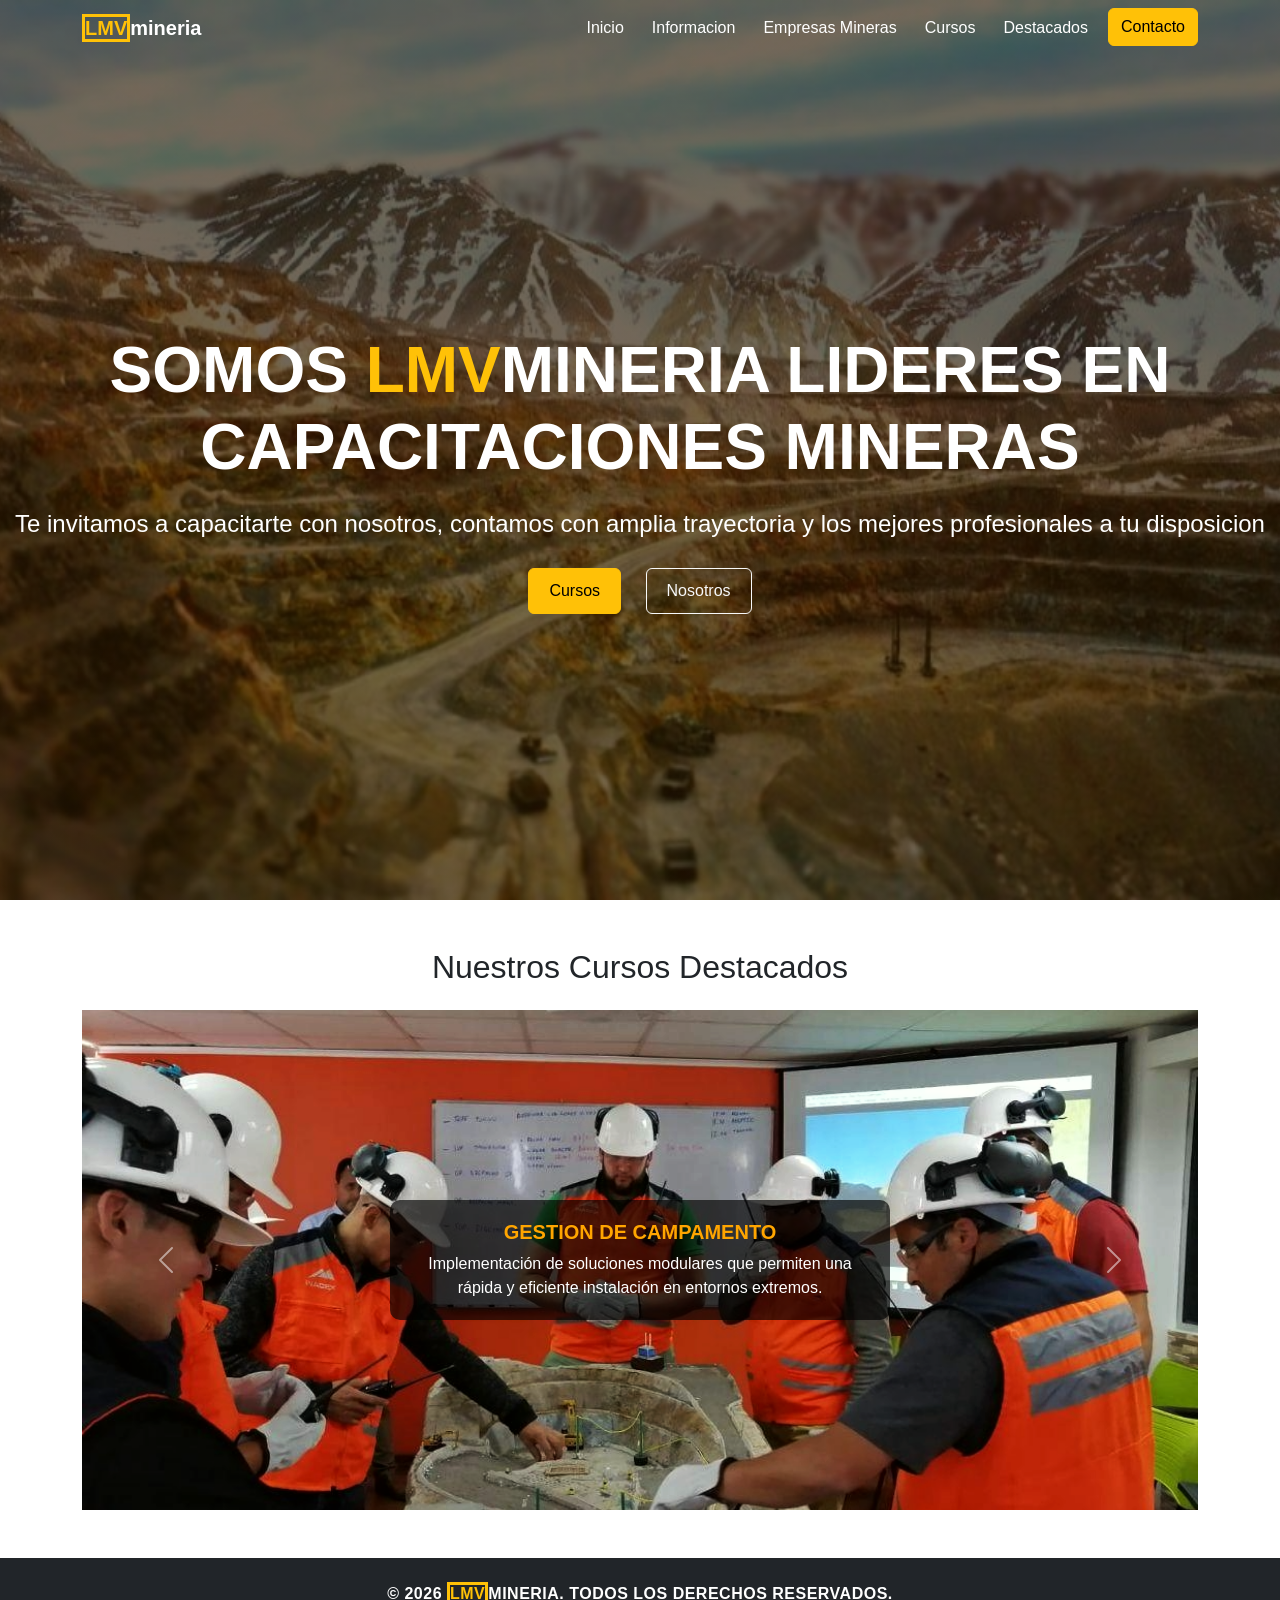
<file: Index.html>
<!DOCTYPE html>
<html lang="es">

<head>
  <meta charset="UTF-8" />
  <meta name="viewport" content="width=device-width, initial-scale=1" />
  <title>LMVmineria</title>
  <link href="https://cdn.jsdelivr.net/npm/bootstrap@5.3.8/dist/css/bootstrap.min.css" rel="stylesheet"
    integrity="sha384-sRIl4kxILFvY47J16cr9ZwB07vP4J8+LH7qKQnuqkuIAvNWLzeN8tE5YBujZqJLB" crossorigin="anonymous">
  <link rel="stylesheet" href="./css/styles.css">
</head>

<body>
  <!-- Navbar -->
  <header>
    <nav class="navbar navbar-expand-lg">
      <div class="container">
        <!-- Logo -->
        <a class="navbar-brand fw-bold" href="#"><spam class="text-warning border border-warning border-3">LMV</spam>mineria</a>
        <!-- Botón para colapsar en móviles -->
        <button class="navbar-toggler" type="button" data-bs-toggle="collapse" data-bs-target="#navbarNav"
          aria-controls="navbarNav" aria-expanded="false" aria-label="Toggle navigation">
          <span class="navbar-toggler-icon"></span>
        </button>
        <!-- Enlaces del menú -->
        <div class="collapse navbar-collapse" id="navbarNav">
          <ul class="navbar-nav ms-auto">
            <li class="nav-item">
              <a class="nav-link" href="#">Inicio</a>
            </li>
            <li class="nav-item">
              <a class="nav-link" href="#">Informacion</a>
            </li>
            <li class="nav-item">
              <a class="nav-link" href="#">Empresas Mineras</a>
            </li>
            <li class="nav-item">
              <a class="nav-link" href="#">Cursos</a>
            </li>
            <li class="nav-item">
              <a class="nav-link" href="#">Destacados</a>
            </li>
            <li class="nav-item">
              <a class="btn btn-warning" href="#">Contacto</a>
            </li>
          </ul>
        </div>
      </div>
    </nav>

    <!-- Sección Principal -->
    <section class="hero">
      <h1 class="text-uppercase">Somos <spam class="text-warning">LMV</spam>mineria lideres en capacitaciones mineras</h1>
      <p class="fs-4 fw-medium">Te invitamos a capacitarte con nosotros, contamos con amplia trayectoria y los mejores profesionales a tu
        disposicion</p>
      <div>
        <a href="#" class="btn btn-warning">Cursos</a>
        <a href="#" class="btn btn-outline-light">Nosotros</a>
      </div>
    </section>
  </header>
  <!-- Carrusel de Cursos Destacados -->
  <section class="container my-5">
    <h2 class="text-center mb-4">Nuestros Cursos Destacados</h2>
    <div id="cursoCarrusel" class="carousel slide" data-bs-ride="carousel">
      <div class="carousel-inner">
        <!-- Primer ítem del carrusel -->
        <div class="carousel-item active">
          <img src="./img/gestionCamp.png" class="d-block" alt="gestion de campamento">
          <div class="carousel-caption d-none d-md-block">
            <h5>Gestion de campamento</h5>
            <p>Implementación de soluciones modulares que permiten una rápida y eficiente instalación en entornos extremos.</p>
          </div>
        </div>
        <!-- Segundo ítem del carrusel -->
        <div class="carousel-item">
          <img src="./img/perfoVoladura.jpg" class="d-block" alt="Perforacion Y voladura">
          <div class="carousel-caption d-none d-md-block">
            <h5>Perforacion y voladura</h5>
            <p> Romper y excavar formaciones rocosas duras.</p>
          </div>
        </div>
        <!-- Tercer ítem del carrusel -->
        <div class="carousel-item">
          <img src="./img/minerales.jpg" class="d-block" alt="Proceso de Oro y Cobre">
          <div class="carousel-caption d-none d-md-block">
            <h5>Proceso de oro y cobre</h5>
            <p>Aborda los procesos clave para la obtención de metales puros</p>
          </div>
        </div>
      </div>
      <!-- Controles del carrusel -->
      <button class="carousel-control-prev" type="button" data-bs-target="#cursoCarrusel" data-bs-slide="prev">
        <span class="carousel-control-prev-icon" aria-hidden="true"></span>
        <span class="visually-hidden">Previous</span>
      </button>
      <button class="carousel-control-next" type="button" data-bs-target="#cursoCarrusel" data-bs-slide="next">
        <span class="carousel-control-next-icon" aria-hidden="true"></span>
        <span class="visually-hidden">Next</span>
      </button>
    </div>
  </section>

  <!-- Pie de página (Footer) -->
  <footer class="text-center py-4 bg-dark text-white">
    <p class="text-uppercase fw-bold">&copy; 2026 <spam class="text-warning border border-warning border-3">LMV</spam>mineria. Todos los derechos reservados.</p>
  </footer>
  <script src="https://cdn.jsdelivr.net/npm/bootstrap@5.3.8/dist/js/bootstrap.bundle.min.js"
    integrity="sha384-FKyoEForCGlyvwx9Hj09JcYn3nv7wiPVlz7YYwJrWVcXK/BmnVDxM+D2scQbITxI"
    crossorigin="anonymous"></script>
</body>

</html>
</file>
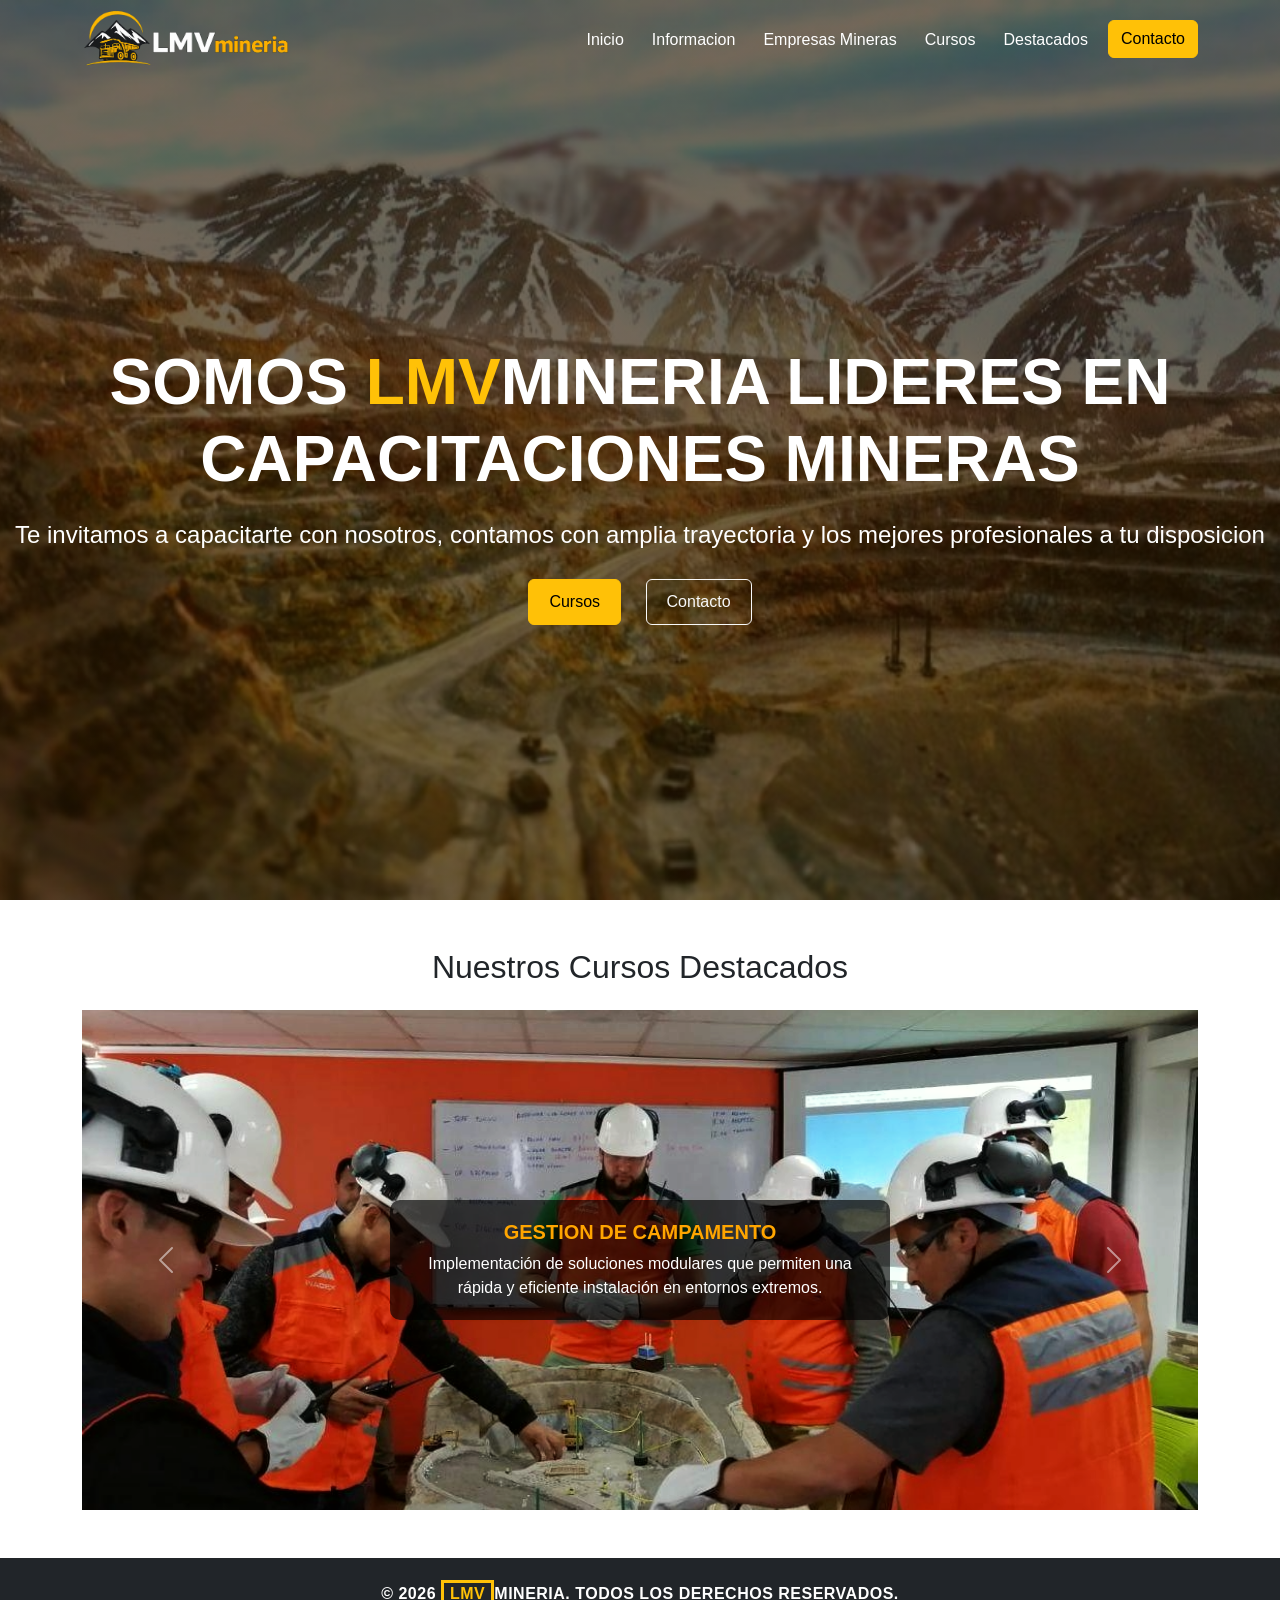
<file: index.html>
<!DOCTYPE html>
<html lang="es">

<head>
  <meta charset="UTF-8" />
  <meta name="viewport" content="width=device-width, initial-scale=1" />
  <title>LMVmineria - Capacitaciones para el sector minero</title>
  <meta name="description" content="LMVmineria brinda capacitaciones profesionales en gestión de campamento, perforación y voladura, y procesamiento de minerales para el sector minero de San Juan, Argentina.">
  <meta name="keywords" content="capacitaciones mineras, cursos minería San Juan, gestión de campamento, perforación y voladura, procesamiento de minerales, empresas mineras San Juan">
  <meta name="author" content="LeanRMV">
  <link rel="canonical" href="https://lmvmineria.com/">
  <!-- Open Graph -->
  <meta property="og:title" content="LMVmineria - Capacitaciones para el sector minero">
  <meta property="og:description" content="Capacitaciones profesionales para el sector minero de San Juan, Argentina.">
  <meta property="og:image" content="./img/logoPagina.png">
  <meta property="og:type" content="website">
  <link rel="shortcut icon" href="./img/logoPagina.png" type="image/png">
  <link href="https://cdn.jsdelivr.net/npm/bootstrap@5.3.8/dist/css/bootstrap.min.css" rel="stylesheet"
    integrity="sha384-sRIl4kxILFvY47J16cr9ZwB07vP4J8+LH7qKQnuqkuIAvNWLzeN8tE5YBujZqJLB" crossorigin="anonymous">
  <link rel="stylesheet" href="./css/styles.css">
</head>

<body>
  <!-- Navbar -->
  <header>
    <nav class="navbar navbar-expand-lg" data-bs-theme="dark">
      <div class="container">
        <!-- Logo -->
        <img src="./img/logoPagina.png" alt="Logo de LMVmineria" class="logo">
        <!-- Botón para colapsar en móviles -->
        <button class="navbar-toggler" type="button" data-bs-toggle="collapse" data-bs-target="#navbarNav"
          aria-controls="navbarNav" aria-expanded="false" aria-label="Toggle navigation">
          <span class="navbar-toggler-icon"></span>
        </button>
        <!-- Enlaces del menú -->
        <div class="collapse navbar-collapse" id="navbarNav">
          <ul class="navbar-nav ms-auto">
            <li class="nav-item">
              <a class="nav-link" href="./index.html">Inicio</a>
            </li>
            <li class="nav-item">
              <a class="nav-link" href="pages/Informacion.html">Informacion</a>
            </li>
            <li class="nav-item">
              <a class="nav-link" href="pages/Empresas.html">Empresas Mineras</a>
            </li>
            <li class="nav-item">
              <a class="nav-link" href="pages/Cursos.html">Cursos</a>
            </li>
            <li class="nav-item">
              <a class="nav-link" href="#Destacados">Destacados</a>
            </li>
            <li class="nav-item">
              <a class="btn btn-warning" href="pages/Contacto.html">Contacto</a>
            </li>
          </ul>
        </div>
      </div>
    </nav>

    <!-- Sección Principal -->
    <section class="hero">
      <h1 class="text-uppercase">Somos <span class="text-warning">LMV</span>mineria lideres en capacitaciones mineras</h1>
      <p class="fs-4 fw-medium">Te invitamos a capacitarte con nosotros, contamos con amplia trayectoria y los mejores profesionales a tu
        disposicion</p>
      <div>
        <a href="pages/Cursos.html" class="btn btn-warning">Cursos</a>
        <a href="pages/Contacto.html" class="btn btn-outline-light">Contacto</a>
      </div>
    </section>
  </header>
  <main>
  <!-- Carrusel de Cursos Destacados -->
  <section class="container my-5" id="Destacados">
    <h2 class="text-center mb-4">Nuestros Cursos Destacados</h2>
    <div id="cursoCarrusel" class="carousel slide" data-bs-ride="carousel">
      <div class="carousel-inner">
        <!-- Primer ítem del carrusel -->
        <div class="carousel-item active">
          <img src="./img/gestionCamp.png" class="d-block" alt="gestion de campamento">
          <div class="carousel-caption">
            <h5>Gestion de campamento</h5>
            <p>Implementación de soluciones modulares que permiten una rápida y eficiente instalación en entornos extremos.</p>
          </div>
        </div>
        <!-- Segundo ítem del carrusel -->
        <div class="carousel-item">
          <img src="./img/perfoVoladura.jpg" class="d-block" alt="Perforacion Y voladura">
          <div class="carousel-caption">
            <h5>Perforacion y voladura</h5>
            <p> Romper y excavar formaciones rocosas duras.</p>
          </div>
        </div>
        <!-- Tercer ítem del carrusel -->
        <div class="carousel-item">
          <img src="./img/minerales.jpg" class="d-block" alt="Proceso de Oro y Cobre">
          <div class="carousel-caption">
            <h5>Proceso de oro y cobre</h5>
            <p>Aborda los procesos clave para la obtención de metales puros</p>
          </div>
        </div>
      </div>
      <!-- Controles del carrusel -->
      <button class="carousel-control-prev" type="button" data-bs-target="#cursoCarrusel" data-bs-slide="prev">
        <span class="carousel-control-prev-icon" aria-hidden="true"></span>
        <span class="visually-hidden">Previous</span>
      </button>
      <button class="carousel-control-next" type="button" data-bs-target="#cursoCarrusel" data-bs-slide="next">
        <span class="carousel-control-next-icon" aria-hidden="true"></span>
        <span class="visually-hidden">Next</span>
      </button>
    </div>
  </section>
  </main>

  <!-- Pie de página (Footer) -->
  <footer class="text-center py-4 bg-dark text-white">
    <p class="text-uppercase fw-bold">&copy; 2026 <span class="text-warning border border-warning border-3">LMV</span>mineria. Todos los derechos reservados.</p>
  </footer>
  <script src="https://cdn.jsdelivr.net/npm/bootstrap@5.3.8/dist/js/bootstrap.bundle.min.js"
    integrity="sha384-FKyoEForCGlyvwx9Hj09JcYn3nv7wiPVlz7YYwJrWVcXK/BmnVDxM+D2scQbITxI"
    crossorigin="anonymous"></script>
</body>

</html>
</file>
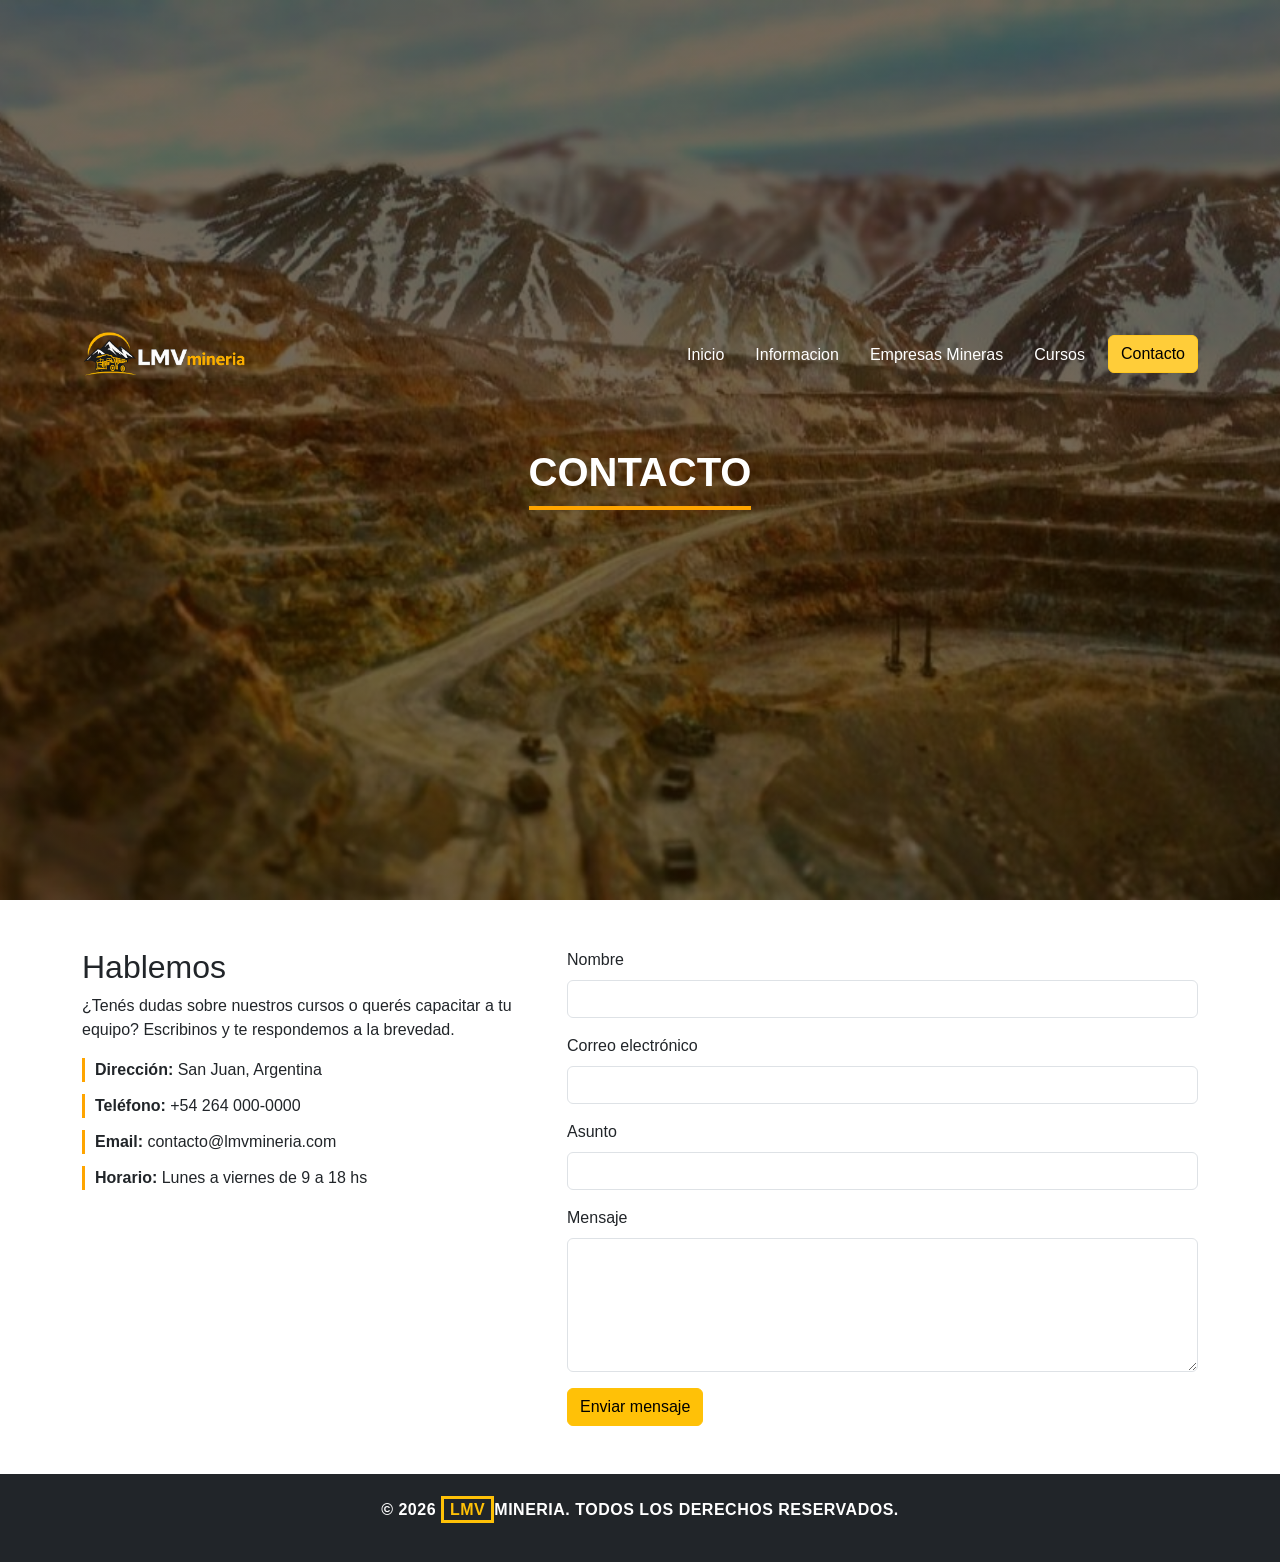
<file: pages/Contacto.html>
<!DOCTYPE html>
<html lang="es">

<head>
    <meta charset="UTF-8" />
    <meta name="viewport" content="width=device-width, initial-scale=1" />
    <title>Contacto - LMVmineria</title>
    <meta name="description" content="Contactate con LMVmineria para consultas sobre nuestros cursos de capacitación minera en San Juan, Argentina.">
    <meta name="keywords" content="contacto LMVmineria, consultas cursos mineria San Juan">
    <meta name="author" content="LeanRMV">
    <link rel="canonical" href="https://lmvmineria.com/pages/Contacto.html">
    <meta property="og:title" content="Contacto - LMVmineria">
    <meta property="og:description" content="Contactate con LMVmineria.">
    <meta property="og:image" content="../img/logoPagina.png">
    <meta property="og:type" content="website">
    <link rel="shortcut icon" href="../img/logoPagina.png" type="image/png">
    <link href="https://cdn.jsdelivr.net/npm/bootstrap@5.3.8/dist/css/bootstrap.min.css" rel="stylesheet"
        integrity="sha384-sRIl4kxILFvY47J16cr9ZwB07vP4J8+LH7qKQnuqkuIAvNWLzeN8tE5YBujZqJLB" crossorigin="anonymous">
    <link rel="stylesheet" href="../css/styles.css">
</head>

<body>
    <header class="subpage-header">
        <nav class="navbar navbar-expand-lg" data-bs-theme="dark">
            <div class="container">
                <a href="../index.html">
                    <img src="../img/logoPagina.png" alt="Logo de LMVmineria" class="logo">
                </a>
                <button class="navbar-toggler" type="button" data-bs-toggle="collapse" data-bs-target="#navbarNav"
                    aria-controls="navbarNav" aria-expanded="false" aria-label="Toggle navigation">
                    <span class="navbar-toggler-icon"></span>
                </button>
                <div class="collapse navbar-collapse" id="navbarNav">
                    <ul class="navbar-nav ms-auto">
                        <li class="nav-item">
                            <a class="nav-link" href="../index.html">Inicio</a>
                        </li>
                        <li class="nav-item">
                            <a class="nav-link" href="Informacion.html">Informacion</a>
                        </li>
                        <li class="nav-item">
                            <a class="nav-link" href="Empresas.html">Empresas Mineras</a>
                        </li>
                        <li class="nav-item">
                            <a class="nav-link" href="Cursos.html">Cursos</a>
                        </li>
                        <li class="nav-item">
                            <a class="btn btn-warning active" aria-current="page" href="Contacto.html">Contacto</a>
                        </li>
                    </ul>
                </div>
            </div>
        </nav>
        <div class="subpage-hero">
            <h1 class="text-uppercase">Contacto</h1>
        </div>
    </header>

    <main class="container my-5">
        <div class="row g-5">
            <div class="col-md-5">
                <h2>Hablemos</h2>
                <p>¿Tenés dudas sobre nuestros cursos o querés capacitar a tu equipo? Escribinos y te
                    respondemos a la brevedad.</p>
                <ul class="list-unstyled contacto-datos">
                    <li><strong>Dirección:</strong> San Juan, Argentina</li>
                    <li><strong>Teléfono:</strong> +54 264 000-0000</li>
                    <li><strong>Email:</strong> contacto@lmvmineria.com</li>
                    <li><strong>Horario:</strong> Lunes a viernes de 9 a 18 hs</li>
                </ul>
            </div>
            <div class="col-md-7">
                <form action="#" method="post" class="contacto-form">
                    <div class="mb-3">
                        <label for="nombre" class="form-label">Nombre</label>
                        <input type="text" class="form-control" id="nombre" name="nombre" required>
                    </div>
                    <div class="mb-3">
                        <label for="email" class="form-label">Correo electrónico</label>
                        <input type="email" class="form-control" id="email" name="email" required>
                    </div>
                    <div class="mb-3">
                        <label for="asunto" class="form-label">Asunto</label>
                        <input type="text" class="form-control" id="asunto" name="asunto">
                    </div>
                    <div class="mb-3">
                        <label for="mensaje" class="form-label">Mensaje</label>
                        <textarea class="form-control" id="mensaje" name="mensaje" rows="5" required></textarea>
                    </div>
                    <button type="submit" class="btn btn-warning">Enviar mensaje</button>
                </form>
            </div>
        </div>
    </main>

    <footer class="text-center py-4 bg-dark text-white">
        <p class="text-uppercase fw-bold">&copy; 2026 <span class="text-warning border border-warning border-3">LMV</span>mineria. Todos los derechos reservados.</p>
    </footer>
    <script src="https://cdn.jsdelivr.net/npm/bootstrap@5.3.8/dist/js/bootstrap.bundle.min.js"
        integrity="sha384-FKyoEForCGlyvwx9Hj09JcYn3nv7wiPVlz7YYwJrWVcXK/BmnVDxM+D2scQbITxI"
        crossorigin="anonymous"></script>
</body>

</html>
</file>
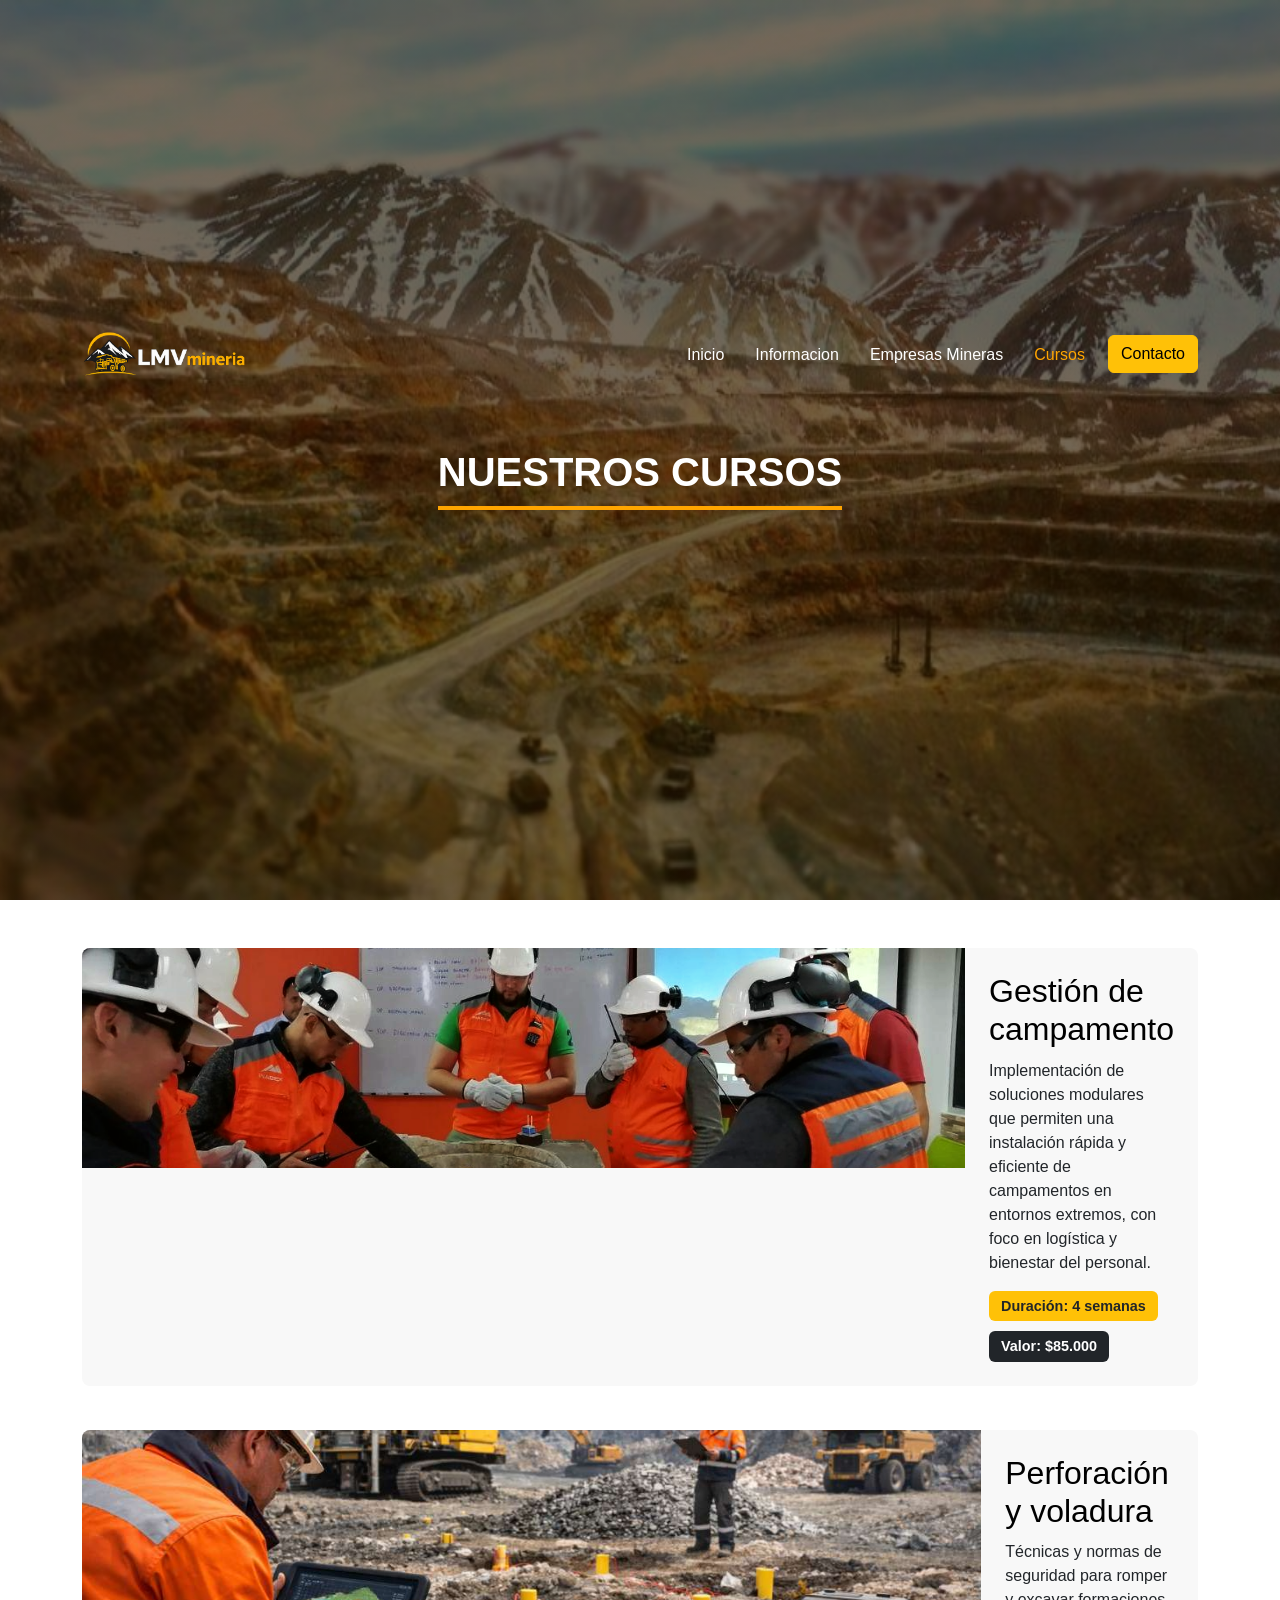
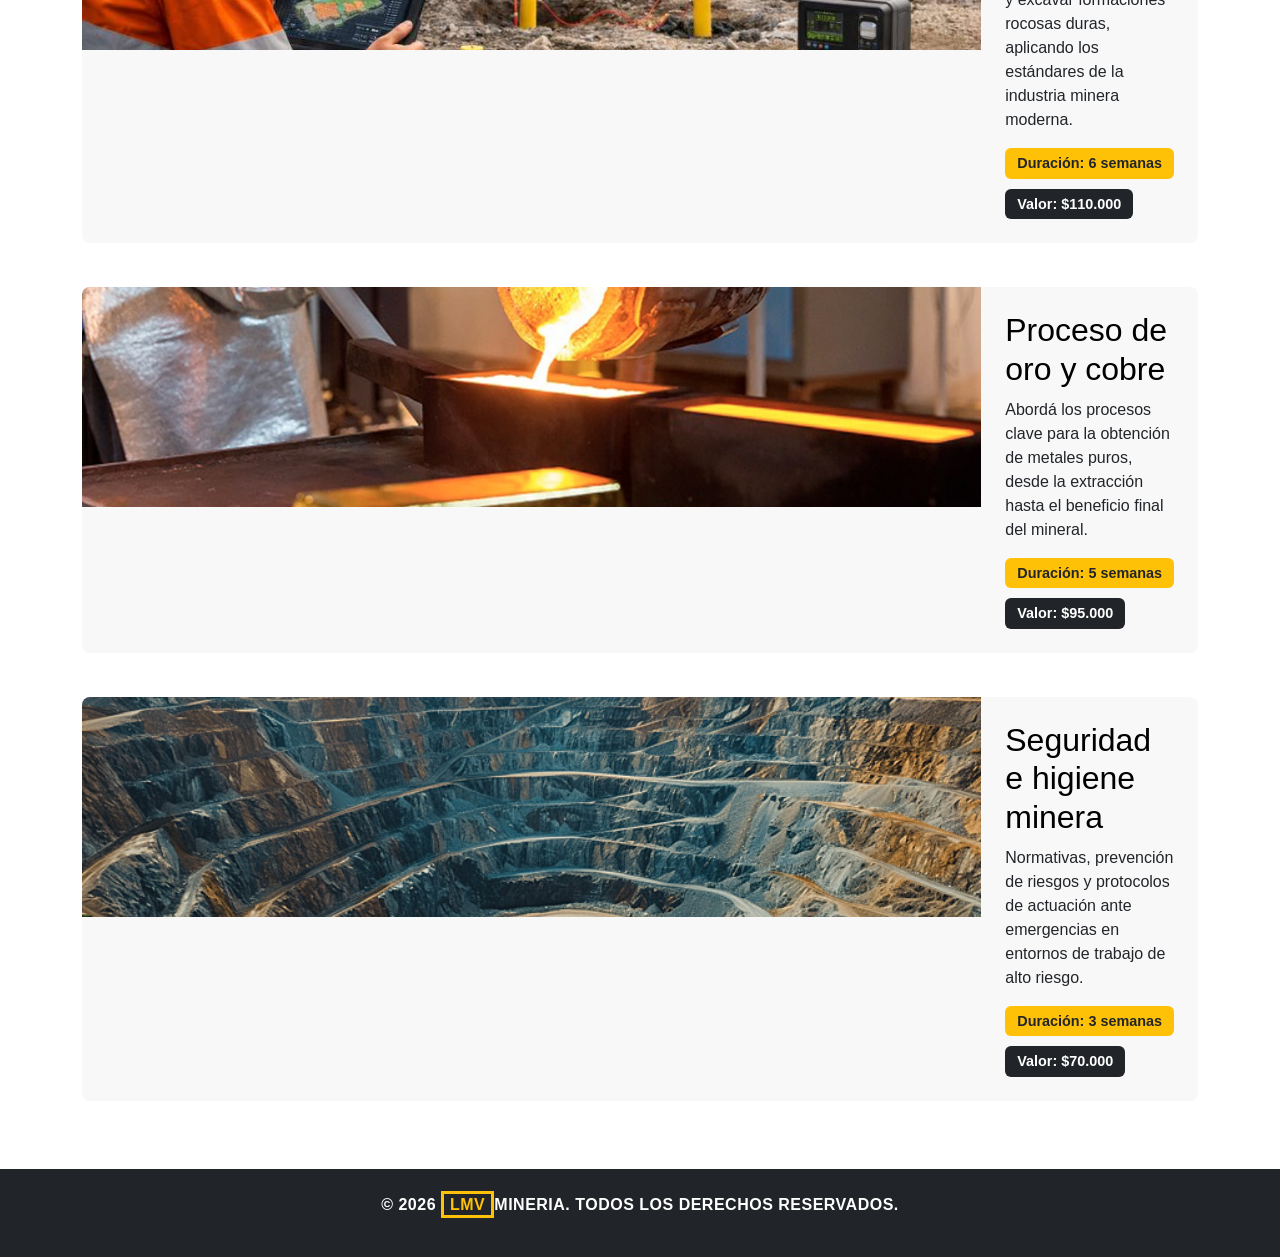
<file: pages/Cursos.html>
<!DOCTYPE html>
<html lang="es">

<head>
    <meta charset="UTF-8" />
    <meta name="viewport" content="width=device-width, initial-scale=1" />
    <title>Cursos - LMVmineria</title>
    <meta name="description" content="Conocé nuestros cursos de capacitación minera: gestión de campamento, perforación y voladura, procesamiento de minerales y seguridad. Duración y valores.">
    <meta name="keywords" content="cursos mineria, capacitacion minera San Juan, curso perforacion y voladura, curso gestion de campamento">
    <meta name="author" content="LeanRMV">
    <link rel="canonical" href="https://lmvmineria.com/pages/Cursos.html">
    <meta property="og:title" content="Cursos - LMVmineria">
    <meta property="og:description" content="Cursos de capacitación para el sector minero de San Juan.">
    <meta property="og:image" content="../img/logoPagina.png">
    <meta property="og:type" content="website">
    <link rel="shortcut icon" href="../img/logoPagina.png" type="image/png">
    <link href="https://cdn.jsdelivr.net/npm/bootstrap@5.3.8/dist/css/bootstrap.min.css" rel="stylesheet"
        integrity="sha384-sRIl4kxILFvY47J16cr9ZwB07vP4J8+LH7qKQnuqkuIAvNWLzeN8tE5YBujZqJLB" crossorigin="anonymous">
    <link rel="stylesheet" href="../css/styles.css">
</head>

<body>
    <header class="subpage-header">
        <nav class="navbar navbar-expand-lg" data-bs-theme="dark">
            <div class="container">
                <a href="../index.html">
                    <img src="../img/logoPagina.png" alt="Logo de LMVmineria" class="logo">
                </a>
                <button class="navbar-toggler" type="button" data-bs-toggle="collapse" data-bs-target="#navbarNav"
                    aria-controls="navbarNav" aria-expanded="false" aria-label="Toggle navigation">
                    <span class="navbar-toggler-icon"></span>
                </button>
                <div class="collapse navbar-collapse" id="navbarNav">
                    <ul class="navbar-nav ms-auto">
                        <li class="nav-item">
                            <a class="nav-link" href="../index.html">Inicio</a>
                        </li>
                        <li class="nav-item">
                            <a class="nav-link" href="Informacion.html">Informacion</a>
                        </li>
                        <li class="nav-item">
                            <a class="nav-link" href="Empresas.html">Empresas Mineras</a>
                        </li>
                        <li class="nav-item">
                            <a class="nav-link active" aria-current="page" href="Cursos.html">Cursos</a>
                        </li>
                        <li class="nav-item">
                            <a class="btn btn-warning" href="Contacto.html">Contacto</a>
                        </li>
                    </ul>
                </div>
            </div>
        </nav>
        <div class="subpage-hero">
            <h1 class="text-uppercase">Nuestros Cursos</h1>
        </div>
    </header>

    <main class="container my-5">
        <div class="row g-4">

            <div class="col-12">
                <article class="curso-card d-flex flex-column flex-md-row">
                    <img src="../img/gestionCamp.png" alt="Gestión de campamento minero" class="curso-img">
                    <div class="curso-info p-4">
                        <h2>Gestión de campamento</h2>
                        <p>Implementación de soluciones modulares que permiten una instalación rápida y eficiente
                            de campamentos en entornos extremos, con foco en logística y bienestar del personal.</p>
                        <div class="curso-meta">
                            <span class="badge bg-warning text-dark">Duración: 4 semanas</span>
                            <span class="badge bg-dark">Valor: $85.000</span>
                        </div>
                    </div>
                </article>
            </div>

            <div class="col-12">
                <article class="curso-card d-flex flex-column flex-md-row">
                    <img src="../img/perfoVoladura.jpg" alt="Curso de perforación y voladura" class="curso-img">
                    <div class="curso-info p-4">
                        <h2>Perforación y voladura</h2>
                        <p>Técnicas y normas de seguridad para romper y excavar formaciones rocosas duras,
                            aplicando los estándares de la industria minera moderna.</p>
                        <div class="curso-meta">
                            <span class="badge bg-warning text-dark">Duración: 6 semanas</span>
                            <span class="badge bg-dark">Valor: $110.000</span>
                        </div>
                    </div>
                </article>
            </div>

            <div class="col-12">
                <article class="curso-card d-flex flex-column flex-md-row">
                    <img src="../img/minerales.jpg" alt="Curso de proceso de oro y cobre" class="curso-img">
                    <div class="curso-info p-4">
                        <h2>Proceso de oro y cobre</h2>
                        <p>Abordá los procesos clave para la obtención de metales puros, desde la extracción
                            hasta el beneficio final del mineral.</p>
                        <div class="curso-meta">
                            <span class="badge bg-warning text-dark">Duración: 5 semanas</span>
                            <span class="badge bg-dark">Valor: $95.000</span>
                        </div>
                    </div>
                </article>
            </div>

            <div class="col-12">
                <article class="curso-card d-flex flex-column flex-md-row">
                    <img src="../img/backgroundMina.jpg" alt="Curso de seguridad e higiene minera" class="curso-img">
                    <div class="curso-info p-4">
                        <h2>Seguridad e higiene minera</h2>
                        <p>Normativas, prevención de riesgos y protocolos de actuación ante emergencias en
                            entornos de trabajo de alto riesgo.</p>
                        <div class="curso-meta">
                            <span class="badge bg-warning text-dark">Duración: 3 semanas</span>
                            <span class="badge bg-dark">Valor: $70.000</span>
                        </div>
                    </div>
                </article>
            </div>

        </div>
    </main>

    <footer class="text-center py-4 bg-dark text-white">
        <p class="text-uppercase fw-bold">&copy; 2026 <span class="text-warning border border-warning border-3">LMV</span>mineria. Todos los derechos reservados.</p>
    </footer>
    <script src="https://cdn.jsdelivr.net/npm/bootstrap@5.3.8/dist/js/bootstrap.bundle.min.js"
        integrity="sha384-FKyoEForCGlyvwx9Hj09JcYn3nv7wiPVlz7YYwJrWVcXK/BmnVDxM+D2scQbITxI"
        crossorigin="anonymous"></script>
</body>

</html>
</file>
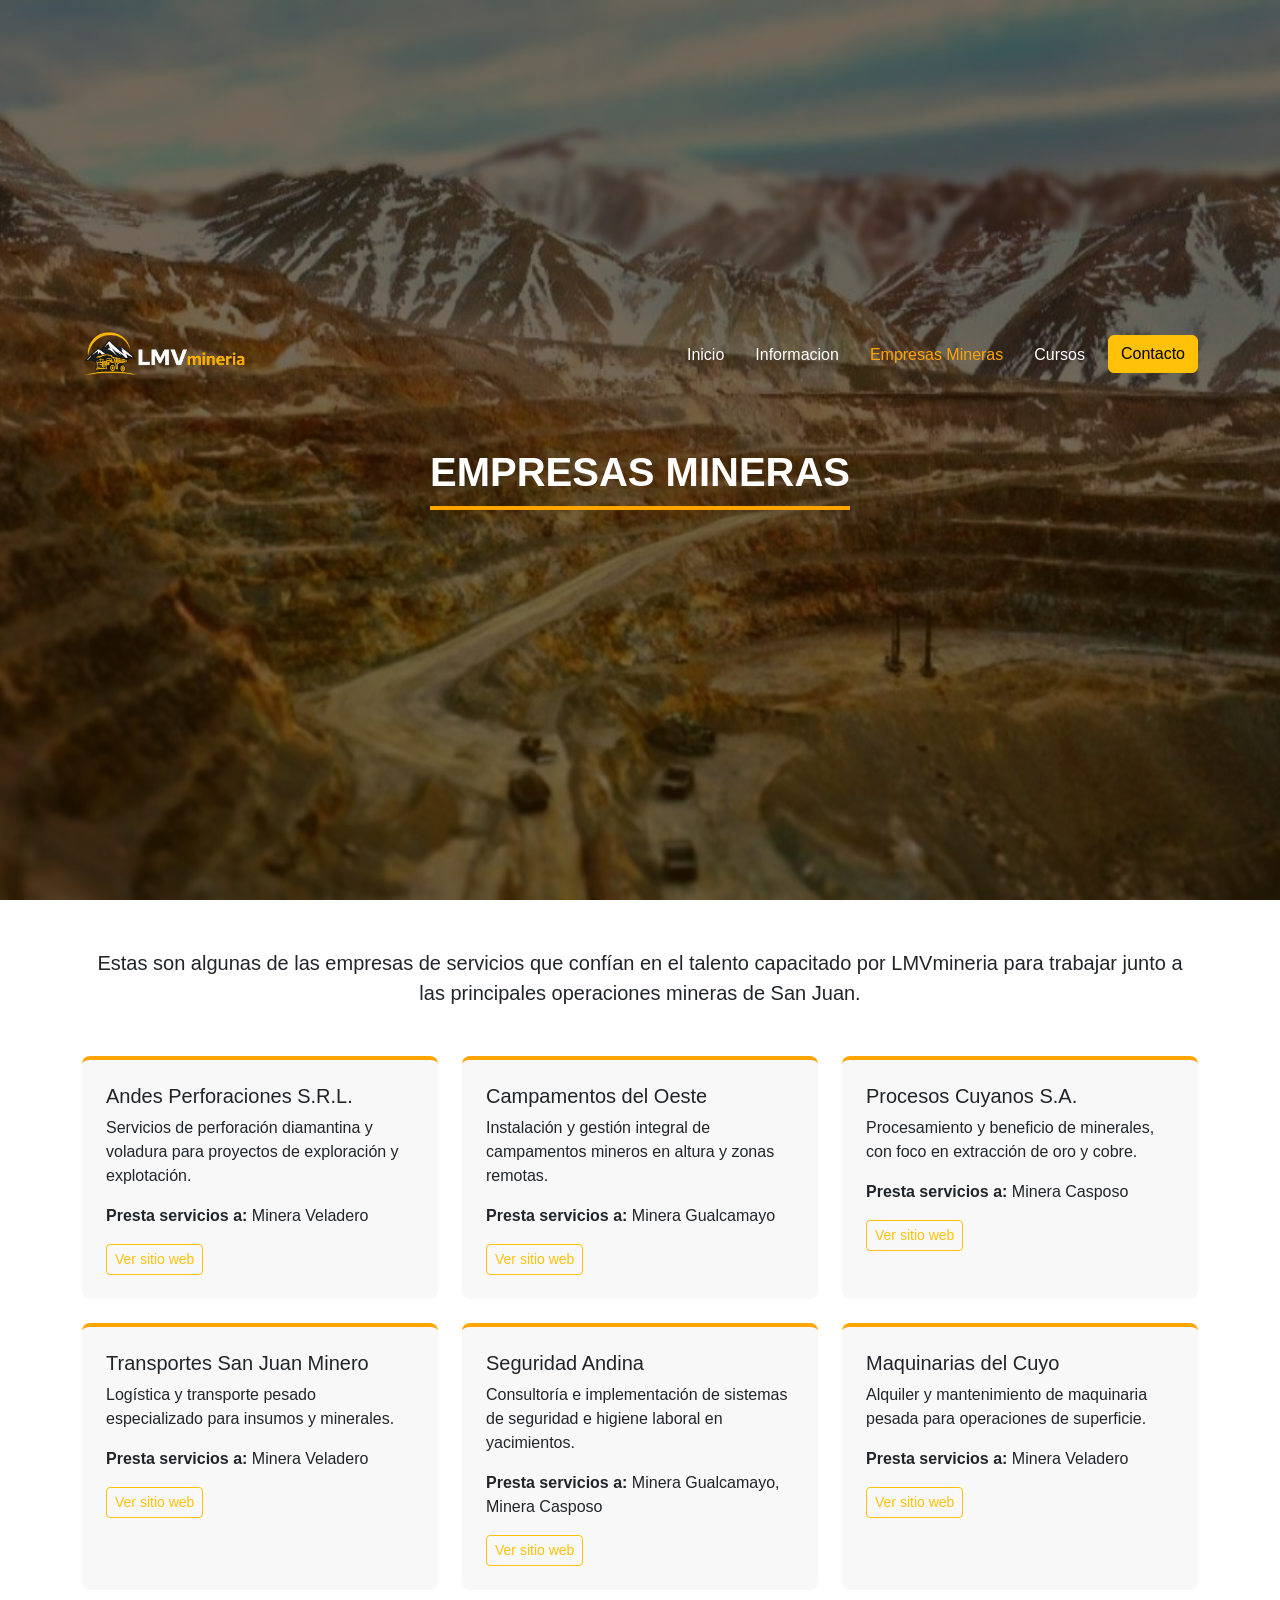
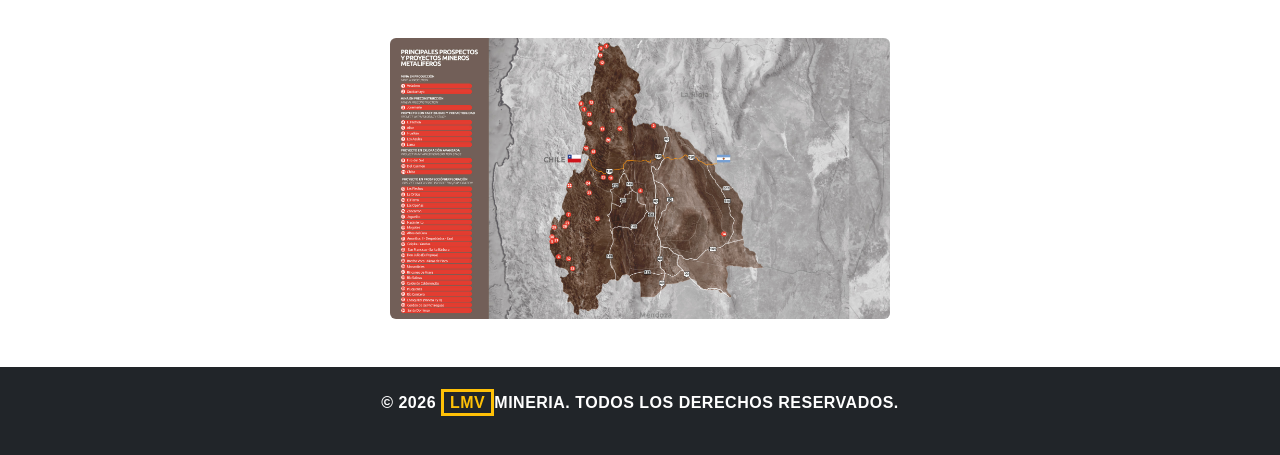
<file: pages/Empresas.html>
<!DOCTYPE html>
<html lang="es">

<head>
    <meta charset="UTF-8" />
    <meta name="viewport" content="width=device-width, initial-scale=1" />
    <title>Empresas Mineras - LMVmineria</title>
    <meta name="description" content="Conocé las empresas que prestan servicios a la industria minera de San Juan, Argentina, y a qué mineras asisten.">
    <meta name="keywords" content="empresas mineras San Juan, proveedores mineros, servicios mineria San Juan Argentina">
    <meta name="author" content="LeanRMV">
    <link rel="canonical" href="https://lmvmineria.com/pages/Empresas.html">
    <meta property="og:title" content="Empresas Mineras - LMVmineria">
    <meta property="og:description" content="Empresas proveedoras de servicios a la industria minera de San Juan.">
    <meta property="og:image" content="../img/logoPagina.png">
    <meta property="og:type" content="website">
    <link rel="shortcut icon" href="../img/logoPagina.png" type="image/png">
    <link href="https://cdn.jsdelivr.net/npm/bootstrap@5.3.8/dist/css/bootstrap.min.css" rel="stylesheet"
        integrity="sha384-sRIl4kxILFvY47J16cr9ZwB07vP4J8+LH7qKQnuqkuIAvNWLzeN8tE5YBujZqJLB" crossorigin="anonymous">
    <link rel="stylesheet" href="../css/styles.css">
</head>

<body>
    <header class="subpage-header">
        <nav class="navbar navbar-expand-lg" data-bs-theme="dark">
            <div class="container">
                <a href="../index.html">
                    <img src="../img/logoPagina.png" alt="Logo de LMVmineria" class="logo">
                </a>
                <button class="navbar-toggler" type="button" data-bs-toggle="collapse" data-bs-target="#navbarNav"
                    aria-controls="navbarNav" aria-expanded="false" aria-label="Toggle navigation">
                    <span class="navbar-toggler-icon"></span>
                </button>
                <div class="collapse navbar-collapse" id="navbarNav">
                    <ul class="navbar-nav ms-auto">
                        <li class="nav-item">
                            <a class="nav-link" href="../index.html">Inicio</a>
                        </li>
                        <li class="nav-item">
                            <a class="nav-link" href="Informacion.html">Informacion</a>
                        </li>
                        <li class="nav-item">
                            <a class="nav-link active" aria-current="page" href="Empresas.html">Empresas Mineras</a>
                        </li>
                        <li class="nav-item">
                            <a class="nav-link" href="Cursos.html">Cursos</a>
                        </li>
                        <li class="nav-item">
                            <a class="btn btn-warning" href="Contacto.html">Contacto</a>
                        </li>
                    </ul>
                </div>
            </div>
        </nav>
        <div class="subpage-hero">
            <h1 class="text-uppercase">Empresas Mineras</h1>
        </div>
    </header>

    <main class="container my-5">
        <p class="text-center mb-5 fs-5">
            Estas son algunas de las empresas de servicios que confían en el talento capacitado por LMVmineria
            para trabajar junto a las principales operaciones mineras de San Juan.
        </p>

        <div class="row g-4">

            <div class="col-md-6 col-lg-4">
                <article class="empresa-card p-4 h-100">
                    <h2 class="h4">Andes Perforaciones S.R.L.</h2>
                    <p>Servicios de perforación diamantina y voladura para proyectos de exploración y explotación.</p>
                    <p><strong>Presta servicios a:</strong> Minera Veladero</p>
                    <a href="./Empresas.html" class="btn btn-outline-warning btn-sm" target="_blank" rel="noopener">Ver sitio web</a>
                </article>
            </div>

            <div class="col-md-6 col-lg-4">
                <article class="empresa-card p-4 h-100">
                    <h2 class="h4">Campamentos del Oeste</h2>
                    <p>Instalación y gestión integral de campamentos mineros en altura y zonas remotas.</p>
                    <p><strong>Presta servicios a:</strong> Minera Gualcamayo</p>
                    <a href="./Empresas.html" class="btn btn-outline-warning btn-sm" target="_blank" rel="noopener">Ver sitio web</a>
                </article>
            </div>

            <div class="col-md-6 col-lg-4">
                <article class="empresa-card p-4 h-100">
                    <h2 class="h4">Procesos Cuyanos S.A.</h2>
                    <p>Procesamiento y beneficio de minerales, con foco en extracción de oro y cobre.</p>
                    <p><strong>Presta servicios a:</strong> Minera Casposo</p>
                    <a href="./Empresas.html" class="btn btn-outline-warning btn-sm" target="_blank" rel="noopener">Ver sitio web</a>
                </article>
            </div>

            <div class="col-md-6 col-lg-4">
                <article class="empresa-card p-4 h-100">
                    <h2 class="h4">Transportes San Juan Minero</h2>
                    <p>Logística y transporte pesado especializado para insumos y minerales.</p>
                    <p><strong>Presta servicios a:</strong> Minera Veladero</p>
                    <a href="./Empresas.html" class="btn btn-outline-warning btn-sm" target="_blank" rel="noopener">Ver sitio web</a>
                </article>
            </div>

            <div class="col-md-6 col-lg-4">
                <article class="empresa-card p-4 h-100">
                    <h2 class="h4">Seguridad Andina</h2>
                    <p>Consultoría e implementación de sistemas de seguridad e higiene laboral en yacimientos.</p>
                    <p><strong>Presta servicios a:</strong> Minera Gualcamayo, Minera Casposo</p>
                    <a href="./Empresas.html" class="btn btn-outline-warning btn-sm" target="_blank" rel="noopener">Ver sitio web</a>
                </article>
            </div>

            <div class="col-md-6 col-lg-4">
                <article class="empresa-card p-4 h-100">
                    <h2 class="h4">Maquinarias del Cuyo</h2>
                    <p>Alquiler y mantenimiento de maquinaria pesada para operaciones de superficie.</p>
                    <p><strong>Presta servicios a:</strong> Minera Veladero</p>
                    <a href="./Empresas.html" class="btn btn-outline-warning btn-sm" target="_blank" rel="noopener">Ver sitio web</a>
                </article>
            </div>

        </div>

        <div class="text-center mt-5">
            <img src="../img/mapaSJ.png" alt="Mapa de la provincia de San Juan con zonas mineras" class="img-fluid rounded mapa-img">
        </div>
    </main>

    <footer class="text-center py-4 bg-dark text-white">
        <p class="text-uppercase fw-bold">&copy; 2026 <span class="text-warning border border-warning border-3">LMV</span>mineria. Todos los derechos reservados.</p>
    </footer>
    <script src="https://cdn.jsdelivr.net/npm/bootstrap@5.3.8/dist/js/bootstrap.bundle.min.js"
        integrity="sha384-FKyoEForCGlyvwx9Hj09JcYn3nv7wiPVlz7YYwJrWVcXK/BmnVDxM+D2scQbITxI"
        crossorigin="anonymous"></script>
</body>

</html>
</file>
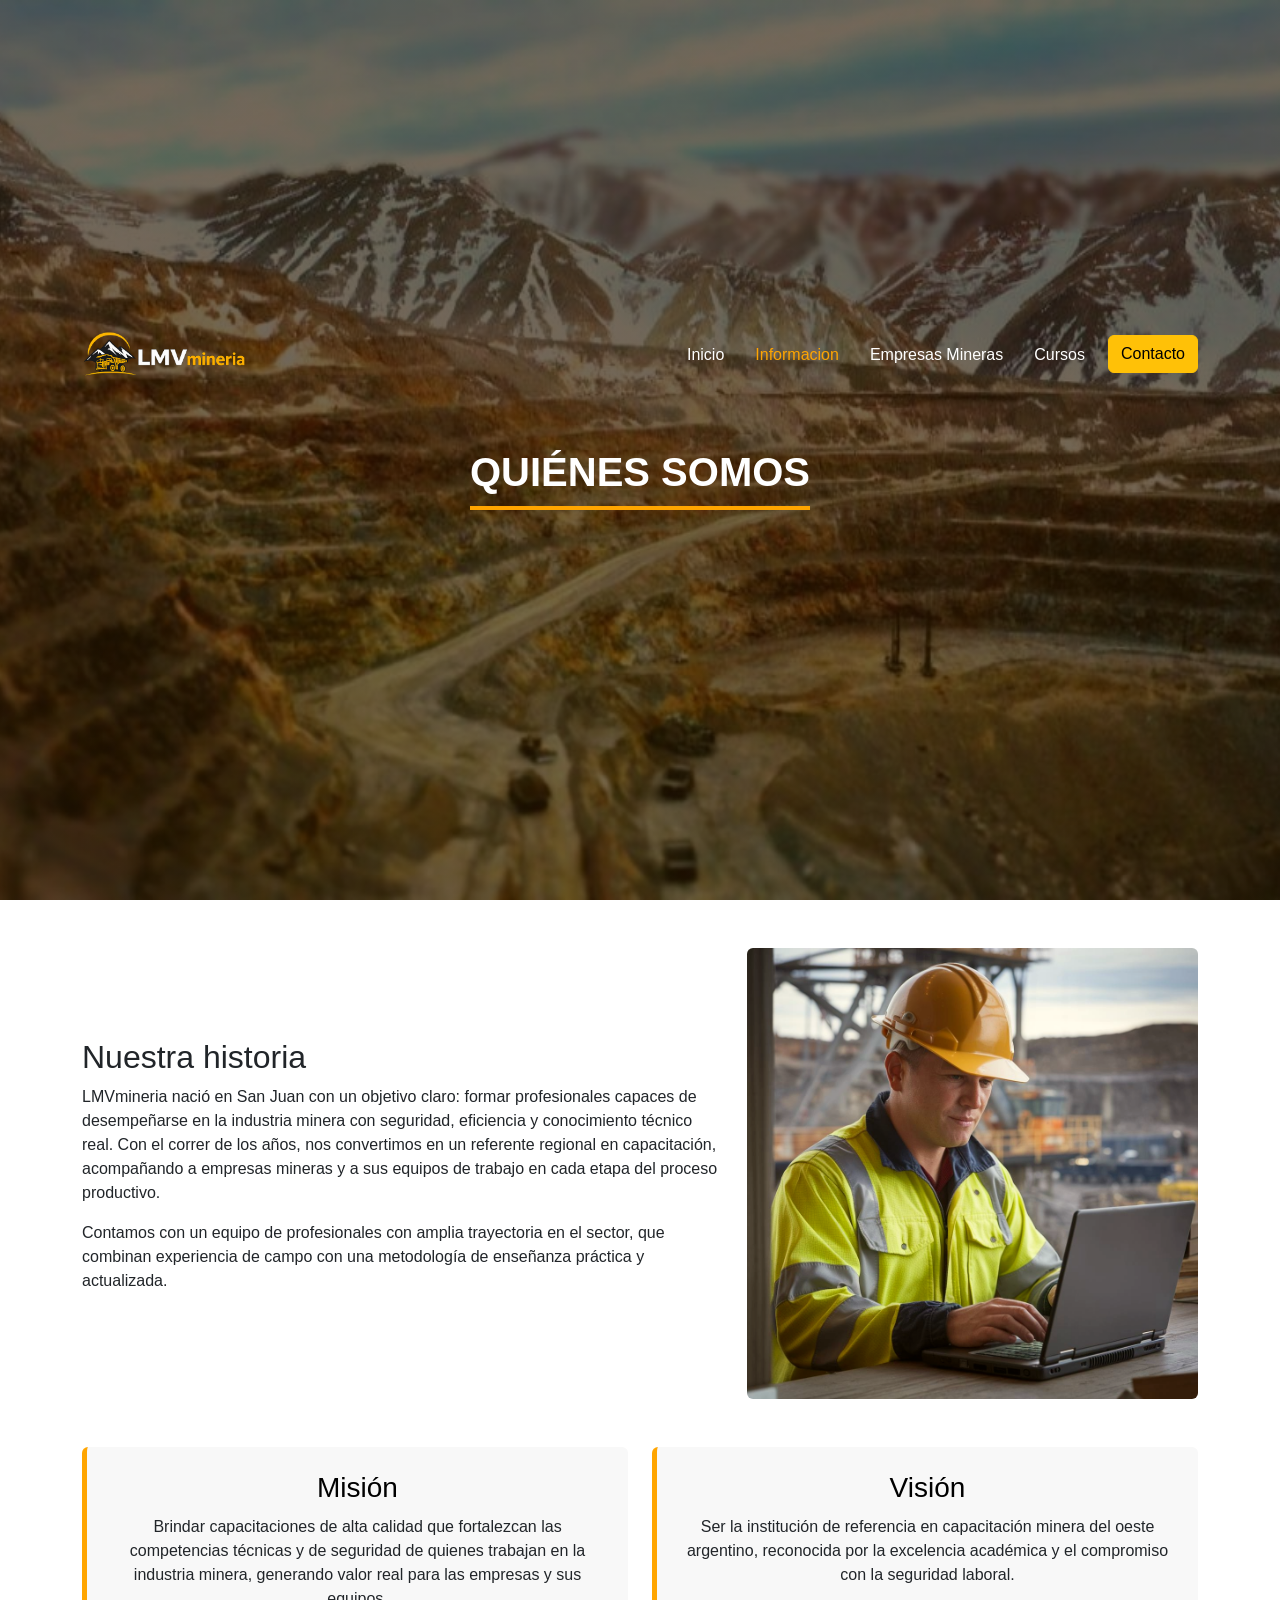
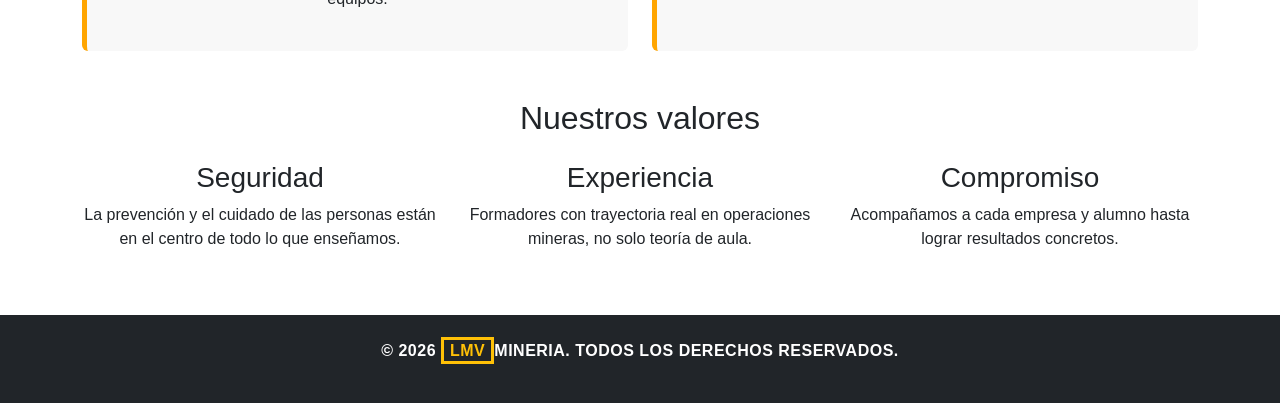
<file: pages/Informacion.html>
<!DOCTYPE html>
<html lang="es">

<head>
    <meta charset="UTF-8" />
    <meta name="viewport" content="width=device-width, initial-scale=1" />
    <title>Quiénes somos - LMVmineria</title>
    <meta name="description" content="Conocé la historia, misión y visión de LMVmineria, empresa líder en capacitaciones para el sector minero de San Juan, Argentina.">
    <meta name="keywords" content="quienes somos LMVmineria, historia empresa minera, misión visión capacitaciones mineras">
    <meta name="author" content="LeanRMV">
    <link rel="canonical" href="https://lmvmineria.com/pages/Informacion.html">
    <meta property="og:title" content="Quiénes somos - LMVmineria">
    <meta property="og:description" content="Historia, misión y visión de LMVmineria.">
    <meta property="og:image" content="../img/logoPagina.png">
    <meta property="og:type" content="website">
    <link rel="shortcut icon" href="../img/logoPagina.png" type="image/png">
    <link href="https://cdn.jsdelivr.net/npm/bootstrap@5.3.8/dist/css/bootstrap.min.css" rel="stylesheet"
        integrity="sha384-sRIl4kxILFvY47J16cr9ZwB07vP4J8+LH7qKQnuqkuIAvNWLzeN8tE5YBujZqJLB" crossorigin="anonymous">
    <link rel="stylesheet" href="../css/styles.css">
</head>

<body>
    <header class="subpage-header">
        <nav class="navbar navbar-expand-lg" data-bs-theme="dark">
            <div class="container">
                <a href="../index.html">
                    <img src="../img/logoPagina.png" alt="Logo de LMVmineria" class="logo">
                </a>
                <button class="navbar-toggler" type="button" data-bs-toggle="collapse" data-bs-target="#navbarNav"
                    aria-controls="navbarNav" aria-expanded="false" aria-label="Toggle navigation">
                    <span class="navbar-toggler-icon"></span>
                </button>
                <div class="collapse navbar-collapse" id="navbarNav">
                    <ul class="navbar-nav ms-auto">
                        <li class="nav-item">
                            <a class="nav-link" href="../index.html">Inicio</a>
                        </li>
                        <li class="nav-item">
                            <a class="nav-link active" aria-current="page" href="Informacion.html">Informacion</a>
                        </li>
                        <li class="nav-item">
                            <a class="nav-link" href="Empresas.html">Empresas Mineras</a>
                        </li>
                        <li class="nav-item">
                            <a class="nav-link" href="Cursos.html">Cursos</a>
                        </li>
                        <li class="nav-item">
                            <a class="btn btn-warning" href="Contacto.html">Contacto</a>
                        </li>
                    </ul>
                </div>
            </div>
        </nav>
        <div class="subpage-hero">
            <h1 class="text-uppercase">Quiénes somos</h1>
        </div>
    </header>

    <main class="container my-5">
        <section class="row align-items-center mb-5" aria-labelledby="historia-titulo">
            <div class="col-md-7">
                <h2 id="historia-titulo">Nuestra historia</h2>
                <p>
                    LMVmineria nació en San Juan con un objetivo claro: formar profesionales capaces de
                    desempeñarse en la industria minera con seguridad, eficiencia y conocimiento técnico real.
                    Con el correr de los años, nos convertimos en un referente regional en capacitación,
                    acompañando a empresas mineras y a sus equipos de trabajo en cada etapa del proceso
                    productivo.
                </p>
                <p>
                    Contamos con un equipo de profesionales con amplia trayectoria en el sector, que combinan
                    experiencia de campo con una metodología de enseñanza práctica y actualizada.
                </p>
            </div>
            <div class="col-md-5">
                <img src="../img/profesional1.png" alt="Profesional del equipo de LMVmineria" class="img-fluid rounded historia-img">
            </div>
        </section>

        <section class="row text-center g-4 mb-5" aria-labelledby="mision-vision-titulo">
            <h2 id="mision-vision-titulo" class="visually-hidden">Misión y visión</h2>
            <div class="col-md-6">
                <div class="valor-card p-4 h-100">
                    <h3>Misión</h3>
                    <p>
                        Brindar capacitaciones de alta calidad que fortalezcan las competencias técnicas y de
                        seguridad de quienes trabajan en la industria minera, generando valor real para las
                        empresas y sus equipos.
                    </p>
                </div>
            </div>
            <div class="col-md-6">
                <div class="valor-card p-4 h-100">
                    <h3>Visión</h3>
                    <p>
                        Ser la institución de referencia en capacitación minera del oeste argentino,
                        reconocida por la excelencia académica y el compromiso con la seguridad laboral.
                    </p>
                </div>
            </div>
        </section>

        <section aria-labelledby="valores-titulo">
            <h2 id="valores-titulo" class="text-center mb-4">Nuestros valores</h2>
            <div class="row g-4 text-center">
                <div class="col-md-4">
                    <h3>Seguridad</h3>
                    <p>La prevención y el cuidado de las personas están en el centro de todo lo que enseñamos.</p>
                </div>
                <div class="col-md-4">
                    <h3>Experiencia</h3>
                    <p>Formadores con trayectoria real en operaciones mineras, no solo teoría de aula.</p>
                </div>
                <div class="col-md-4">
                    <h3>Compromiso</h3>
                    <p>Acompañamos a cada empresa y alumno hasta lograr resultados concretos.</p>
                </div>
            </div>
        </section>
    </main>

    <footer class="text-center py-4 bg-dark text-white">
        <p class="text-uppercase fw-bold">&copy; 2026 <span class="text-warning border border-warning border-3">LMV</span>mineria. Todos los derechos reservados.</p>
    </footer>
    <script src="https://cdn.jsdelivr.net/npm/bootstrap@5.3.8/dist/js/bootstrap.bundle.min.js"
        integrity="sha384-FKyoEForCGlyvwx9Hj09JcYn3nv7wiPVlz7YYwJrWVcXK/BmnVDxM+D2scQbITxI"
        crossorigin="anonymous"></script>
</body>

</html>
</file>
<file: css/styles.css>
*{margin:0;padding:0;box-sizing:border-box;font-family:"Segoe UI",Arial,sans-serif}header,header .hero{height:100vh}header{background:linear-gradient(rgba(0, 0, 0, 0.55), rgba(0, 0, 0, 0.55)),linear-gradient(rgba(255, 140, 0, 0.219), rgba(255, 140, 0, 0.219)),url("../img/backgroundMineria.JPG");background-position:center;background-repeat:no-repeat;background-size:cover;display:flex;flex-direction:column;justify-content:center;align-items:center}header .navbar{background-color:rgba(0,0,0,0);width:100%}header .navbar .container{flex-wrap:nowrap}header .navbar .logo{height:clamp(45px,7vh,80px);width:auto;flex-shrink:0}header .navbar .navbar-brand{color:#fff}header .navbar .navbar-nav{flex-wrap:nowrap}header .navbar .nav-link{color:#fff;margin-right:12px;white-space:nowrap;transition:color .3s ease}header .navbar .nav-link:hover{color:orange}header .navbar .navbar-collapse.show,header .navbar .navbar-collapse.collapsing{background-color:rgba(0,0,0,.85);border-radius:8px;padding:15px;margin-top:10px}header .hero{color:#fff;display:flex;flex-direction:column;justify-content:center;align-items:center;text-align:center}header .hero h1{font-size:4rem;font-weight:bold;margin-bottom:20px}@media(max-width: 991px){header .hero h1{font-size:2.8rem}}@media(max-width: 575px){header .hero h1{font-size:2rem}}header .hero p{font-size:1.2rem}header .hero .btn{margin:10px;padding:10px 20px;font-size:1rem;transition:transform .2s ease}header .hero .btn:hover{transform:translateY(-3px)}.subpage-header{background-color:#000}.subpage-header .navbar{width:100%}.subpage-header .navbar .navbar-brand,.subpage-header .navbar .logo{height:50px;width:auto}.subpage-header .navbar .nav-link{color:#fff;margin-right:15px;transition:color .3s ease}.subpage-header .navbar .nav-link:hover,.subpage-header .navbar .nav-link.active{color:orange}.subpage-header .subpage-hero{display:flex;flex-direction:column;justify-content:center;align-items:center;padding:60px 20px;color:#fff;text-align:center}.subpage-header .subpage-hero h1{font-size:2.5rem;font-weight:bold;border-bottom:4px solid orange;padding-bottom:10px;display:inline-block}@media(max-width: 575px){.subpage-header .subpage-hero h1{font-size:1.8rem}}footer{background-color:#000;color:#fff;padding:30px 0;text-align:center}footer p{text-transform:uppercase;font-weight:bold;letter-spacing:.5px}footer span{color:orange;border:3px solid orange;padding:2px 6px}.carousel-item img{width:100%;height:500px;object-fit:cover;transition:transform .4s ease}.carousel-item img:hover{transform:scale(1.03)}.carousel-item .carousel-caption{top:50%;left:50%;right:auto;bottom:auto;transform:translate(-50%, -50%);width:90%;max-width:500px;background-color:rgba(0,0,0,.65);border-radius:10px;padding:20px 25px}.carousel-item .carousel-caption h5{font-weight:bold;text-transform:uppercase;color:orange}.carousel-item .carousel-caption p{margin-bottom:0}.historia-img{transition:transform .3s ease}.historia-img:hover{transform:scale(1.02)}.valor-card{background-color:#f8f8f8;border-left:5px solid orange;border-radius:6px;transition:box-shadow .3s ease,transform .3s ease}.valor-card:hover{box-shadow:0 8px 16px rgba(0,0,0,.15);transform:translateY(-4px)}.valor-card h3{color:#000;margin-bottom:10px}.empresa-card{background-color:#f8f8f8;border-radius:8px;border-top:4px solid orange;transition:transform .3s ease,box-shadow .3s ease}.empresa-card:hover{transform:translateY(-6px);box-shadow:0 10px 20px rgba(0,0,0,.15)}.empresa-card h2{font-size:1.25rem}.mapa-img{max-width:500px}.curso-card{background-color:#f8f8f8;border-radius:8px;overflow:hidden;margin-bottom:20px;transition:box-shadow .3s ease}.curso-card:hover{box-shadow:0 10px 20px rgba(0,0,0,.15)}.curso-card:hover .curso-img{transform:scale(1.05)}.curso-card .curso-img{width:100%;height:220px;object-fit:cover;transition:transform .4s ease}@media(max-width: 991px){.curso-card .curso-img{height:260px}}.curso-card .curso-info{flex:1}.curso-card .curso-info h2{color:#000;margin-bottom:10px}.curso-card .curso-info .curso-meta{margin-top:15px;display:flex;gap:10px;flex-wrap:wrap}.curso-card .curso-info .curso-meta .badge{font-size:.9rem;padding:8px 12px}@media(max-width: 991px){.curso-card .curso-img{width:100%}}.contacto-datos li{margin-bottom:12px;padding-left:10px;border-left:3px solid orange}.contacto-form .form-control:focus{border-color:orange;box-shadow:0 0 0 .2rem rgba(255,165,0,.25)}.contacto-form .btn{transition:transform .2s ease}.contacto-form .btn:hover{transform:translateY(-3px)}/*# sourceMappingURL=styles.css.map */
</file>
